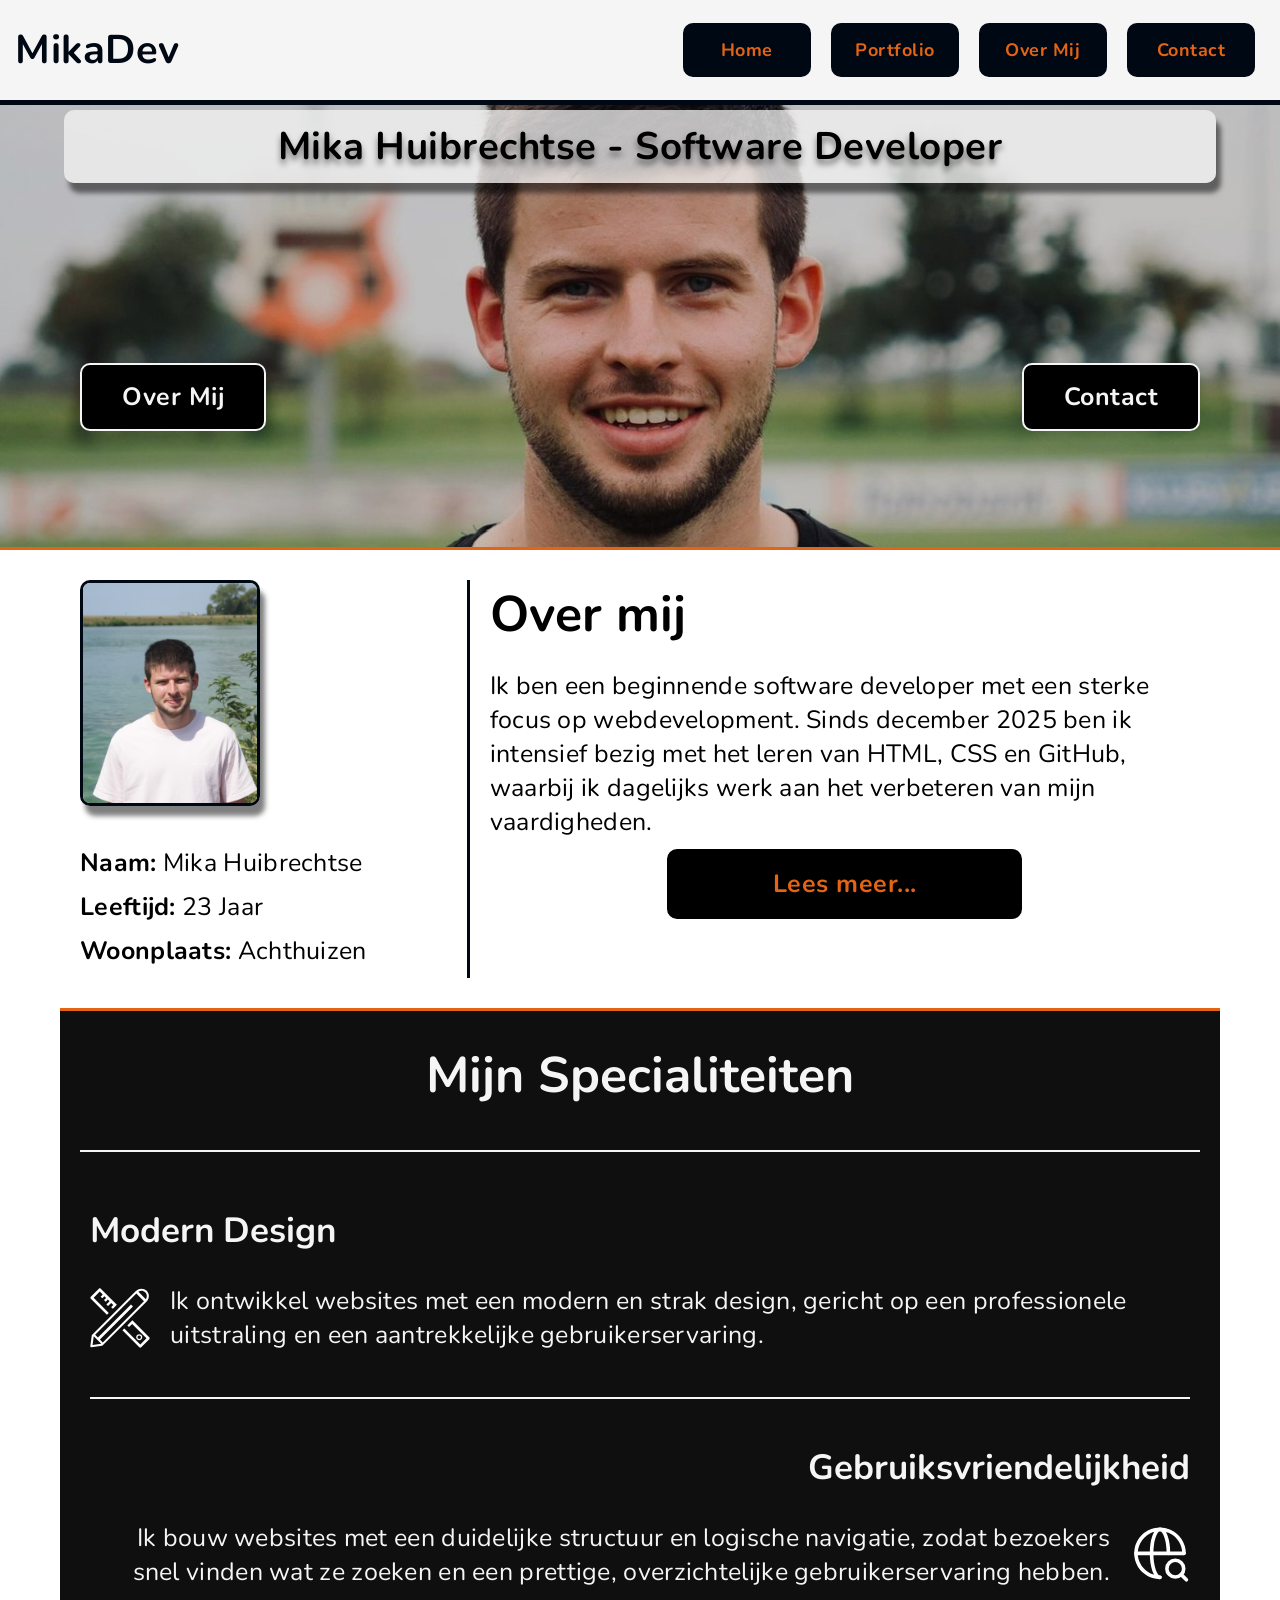
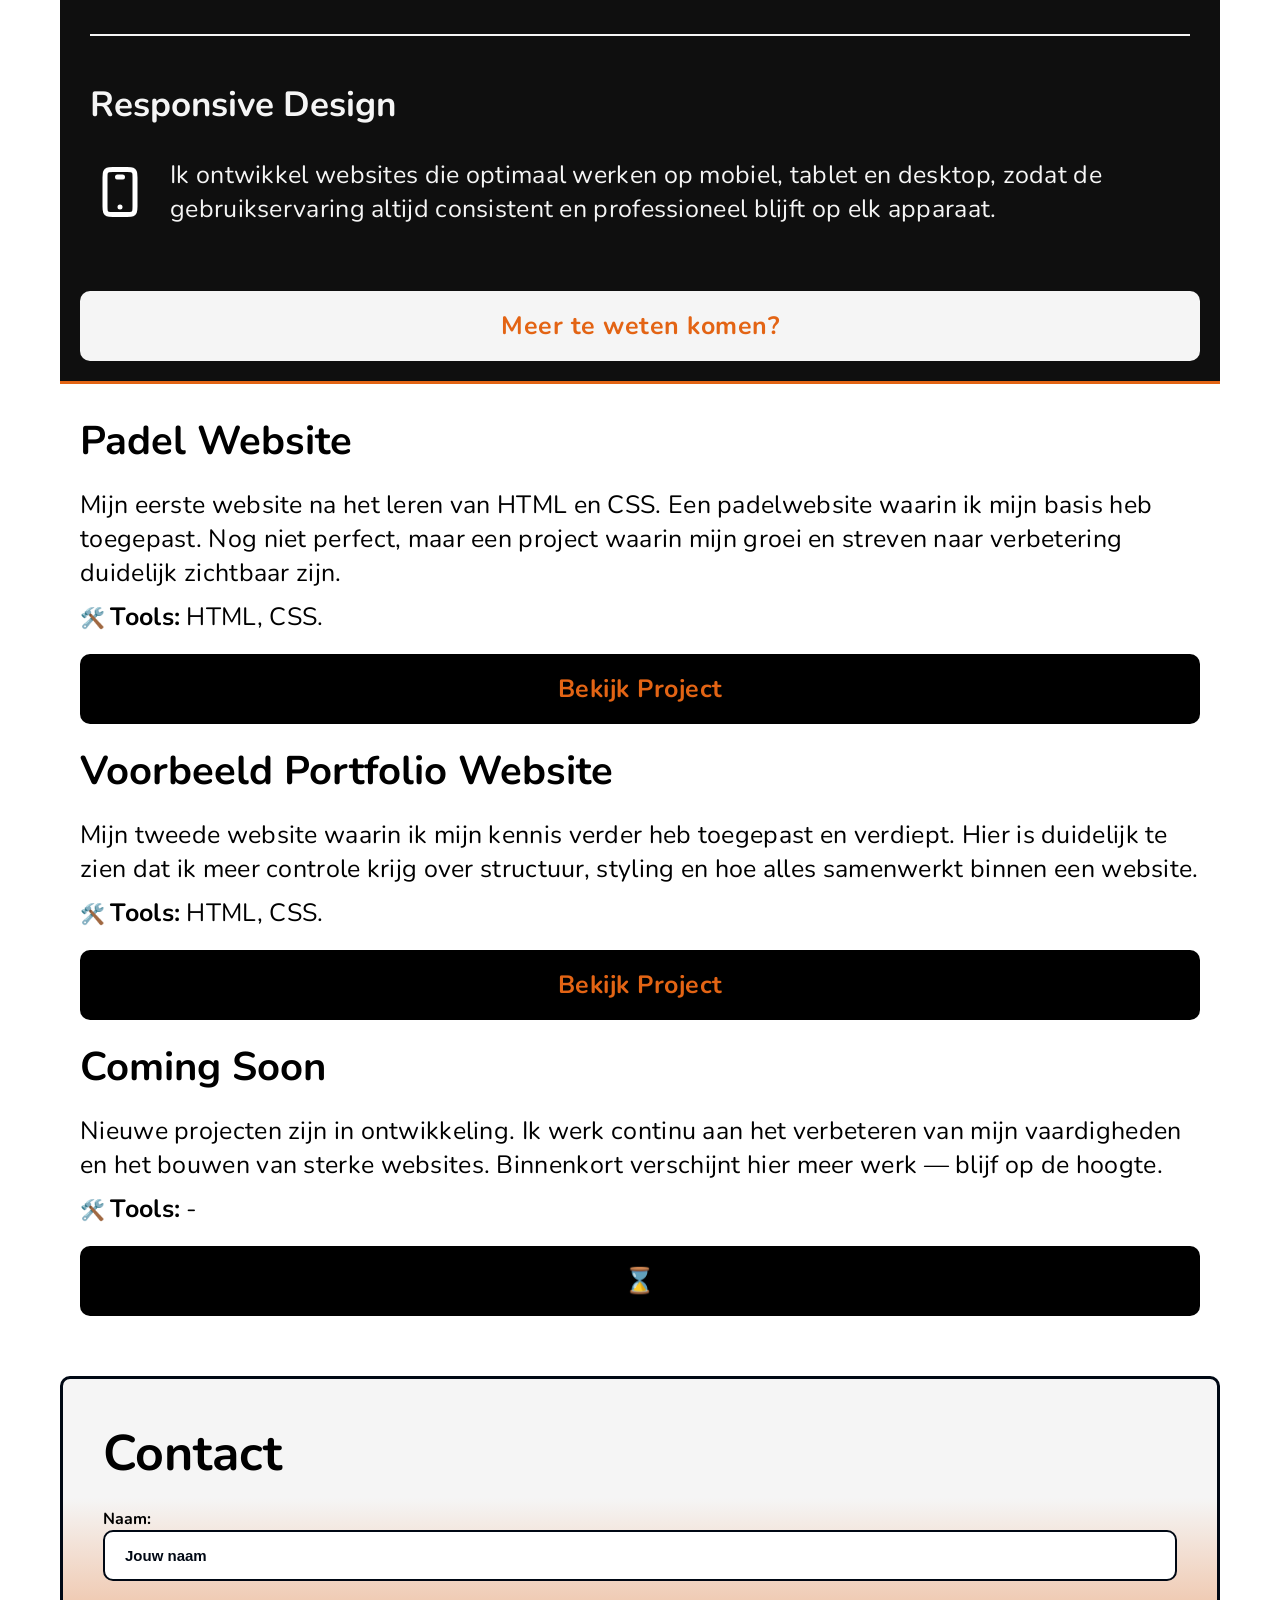
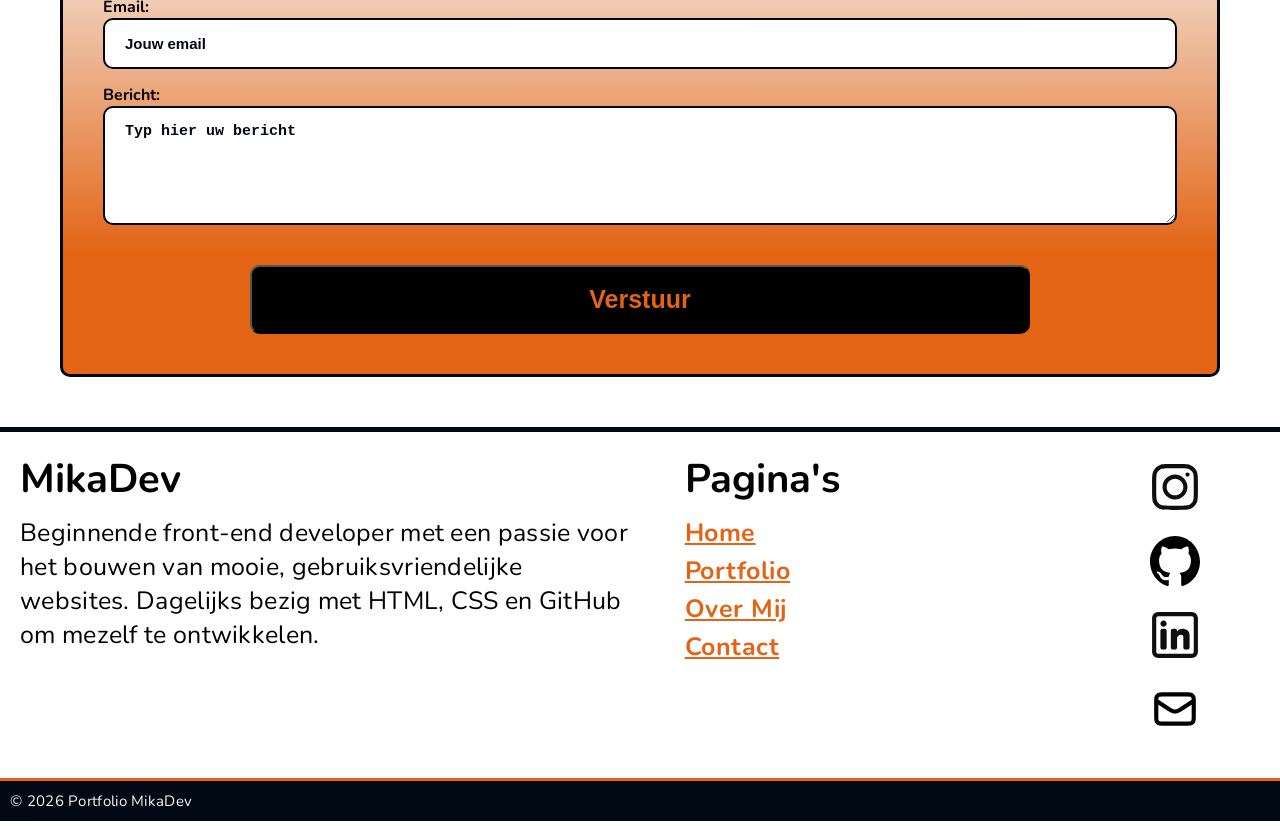
<file: index.html>
<!doctype html>
<html lang="en">
  <head>
    <meta charset="UTF-8" />
    <meta name="viewport" content="width=device-width, initial-scale=1.0" />
    <title>Portfolio MikaDev</title>
    <link rel="stylesheet" href="css/style.css" />
    <link
      href="https://fonts.googleapis.com/css2?family=Nunito:ital,wght@0,200..1000;1,200..1000&display=swap"
      rel="stylesheet"
    />
  </head>
  <body>
    <header>
      <nav class="navbar">
        <a href="index.html" class="nav-logo">MikaDev</a>

        <ul>
          <li><a href="index.html">Home</a></li>
          <li><a href="portfolio.html">Portfolio</a></li>
          <li><a href="over-mij.html">Over Mij</a></li>
          <li><a href="contact.html">Contact</a></li>
        </ul>
      </nav>
    </header>
    <main class="main">
      <section class="hero">
        <div class="hero-content">
          <h1>Mika Huibrechtse - Software Developer</h1>
          <div class="hero-buttons">
            <a href="#over-mij" class="btn left">Over Mij</a>
            <a href="#contact" class="btn right">Contact</a>
          </div>
        </div>
      </section>

      <section class="over-mij over-mij-page" id="over-mij">
        <div class="container">
          <div class="over-mij-grid">
            <div class="over-mij-image">
              <img
                src="img/foto-mika-water.jpeg"
                alt="Een jongeman die bij water staat"
              />
              <div class="over-mij-image-text">
                <p><strong>Naam:</strong> Mika Huibrechtse</p>
                <p><strong>Leeftijd:</strong> 23 Jaar</p>
                <p><strong>Woonplaats:</strong> Achthuizen</p>
              </div>
            </div>
            <div class="over-mij-text">
              <h2>Over mij</h2>
              <p>
                Ik ben een beginnende software developer met een sterke focus op
                webdevelopment. Sinds december 2025 ben ik intensief bezig met
                het leren van HTML, CSS en GitHub, waarbij ik dagelijks werk aan
                het verbeteren van mijn vaardigheden.
              </p>
              <a href="over-mij.html" class="btn">Lees meer...</a>
            </div>
          </div>
        </div>
      </section>

      <section class="specialiteiten">
        <div class="container">
          <div class="specialiteiten-grid">
            <h2>Mijn Specialiteiten</h2>
            <div class="specialiteiten-card">
              <h3>Modern Design</h3>
              <div>
                <img
                  class="icon"
                  src="img/design.svg"
                  alt="logo van een potlood en meetgerij"
                />
                <p>
                  Ik ontwikkel websites met een modern en strak design, gericht
                  op een professionele uitstraling en een aantrekkelijke
                  gebruikerservaring.
                </p>
              </div>
            </div>
            <div class="specialiteiten-card reverse">
              <h3>Gebruiksvriendelijkheid</h3>
              <div>
                <img
                  class="icon"
                  src="img/search icon.svg"
                  alt="zoek icoon met een vergrootglas"
                />
                <p>
                  Ik bouw websites met een duidelijke structuur en logische
                  navigatie, zodat bezoekers snel vinden wat ze zoeken en een
                  prettige, overzichtelijke gebruikerservaring hebben.
                </p>
              </div>
            </div>
            <div class="specialiteiten-card">
              <h3>Responsive Design</h3>
              <div>
                <img
                  class="icon"
                  src="img/mobile icon.svg"
                  alt="mobiel icoon met een smartphone"
                />
                <p>
                  Ik ontwikkel websites die optimaal werken op mobiel, tablet en
                  desktop, zodat de gebruikservaring altijd consistent en
                  professioneel blijft op elk apparaat.
                </p>
              </div>
            </div>
            <a href="over-mij.html" class="btn">Meer te weten komen?</a>
          </div>
        </div>
      </section>

      <section class="projecten">
        <div class="container">
          <div class="projecten-grid">
            <div class="projecten-card">
              <h3>Padel Website</h3>
              <p>
                Mijn eerste website na het leren van HTML en CSS. Een
                padelwebsite waarin ik mijn basis heb toegepast. Nog niet
                perfect, maar een project waarin mijn groei en streven naar
                verbetering duidelijk zichtbaar zijn.
              </p>
              <p class="tools"><strong>Tools:</strong> HTML, CSS.</p>
              <a
                href="https://mikashopifypro.github.io/padel-website/"
                class="btn"
                target="_blank"
                rel="noopener noreferrer"
                >Bekijk Project
              </a>
            </div>
            <div class="projecten-card">
              <h3>Voorbeeld Portfolio Website</h3>
              <p>
                Mijn tweede website waarin ik mijn kennis verder heb toegepast
                en verdiept. Hier is duidelijk te zien dat ik meer controle
                krijg over structuur, styling en hoe alles samenwerkt binnen een
                website.
              </p>
              <p class="tools"><strong>Tools:</strong> HTML, CSS.</p>
              <a
                href="https://mikadevelopnl.github.io/Voorbeeld-Portfolio-Website/"
                class="btn"
                target="_blank"
                rel="noopener noreferrer"
                >Bekijk Project</a
              >
            </div>
            <div class="projecten-card">
              <h3>Coming Soon</h3>
              <p>
                Nieuwe projecten zijn in ontwikkeling. Ik werk continu aan het
                verbeteren van mijn vaardigheden en het bouwen van sterke
                websites. Binnenkort verschijnt hier meer werk — blijf op de
                hoogte.
              </p>
              <p class="tools"><strong>Tools:</strong> -</p>
              <a href="#" class="btn" target="_blank" rel="noopener noreferrer"
                >⌛</a
              >
            </div>
          </div>
        </div>
      </section>

      <section class="contact" id="contact">
        <div class="container">
          <h2>Contact</h2>
          <form action="#" method="post">
            <div class="form-group">
              <label for="name">Naam: </label>
              <input
                type="text"
                id="name"
                name="name"
                required
                placeholder="Jouw naam"
              />
            </div>

            <div class="form-group">
              <label for="email">Email: </label>
              <input
                type="email"
                id="email"
                name="email"
                required
                placeholder="Jouw email"
              />
            </div>

            <div class="form-group">
              <label for="bericht">Bericht: </label>
              <textarea
                name="bericht"
                id="bericht"
                placeholder="Typ hier uw bericht"
                rows="5"
                required
              ></textarea>
            </div>

            <button class="btn" type="submit">Verstuur</button>
          </form>
        </div>
      </section>
    </main>

    <footer class="footer">
      <div class="footer-grid-full">
        <div class="footer-grid">
          <div class="footer-card">
            <h3>MikaDev</h3>
            <p>
              Beginnende front-end developer met een passie voor het bouwen van
              mooie, gebruiksvriendelijke websites. Dagelijks bezig met HTML,
              CSS en GitHub om mezelf te ontwikkelen.
            </p>
          </div>
          <div class="footer-card">
            <h3>Pagina's</h3>
            <ul>
              <li><a href="index.html">Home</a></li>
              <li><a href="portfolio.html">Portfolio</a></li>
              <li><a href="over-mij.html">Over Mij</a></li>
              <li><a href="contact.html">Contact</a></li>
            </ul>
          </div>
        </div>
        <div class="footer-socials">
          <a
            href="https://www.instagram.com/mikafios/"
            target="_blank"
            rel="noopener noreferrer"
            ><img src="img/Instagram logo.svg" alt="logo van instagram"
          /></a>
          <a
            href="https://github.com/MikaDevelopNL/MikaH-Portfolio"
            target="_blank"
            rel="noopener noreferrer"
            ><img src="img/Github logo.svg" alt="logo van github"
          /></a>
          <a
            href="https://www.linkedin.com/in/mika-huibrechtse-4631a63ba/?skipRedirect=true"
            target="_blank"
            rel="noopener noreferrer"
            ><img src="img/Linkedin Logo.svg" alt="logo van linkedin"
          /></a>
          <a
            href="mailto:mikadeveloper@hotmail.com?subject=Contact via portfolio"
            ><img
              src="img/email logo.svg"
              alt="logo van een envelop voor email"
          /></a>
        </div>
      </div>

      <div class="footer-bottom">
        <p class="footer-copyright">&copy; 2026 Portfolio MikaDev</p>
      </div>
    </footer>
  </body>
</html>
</file>
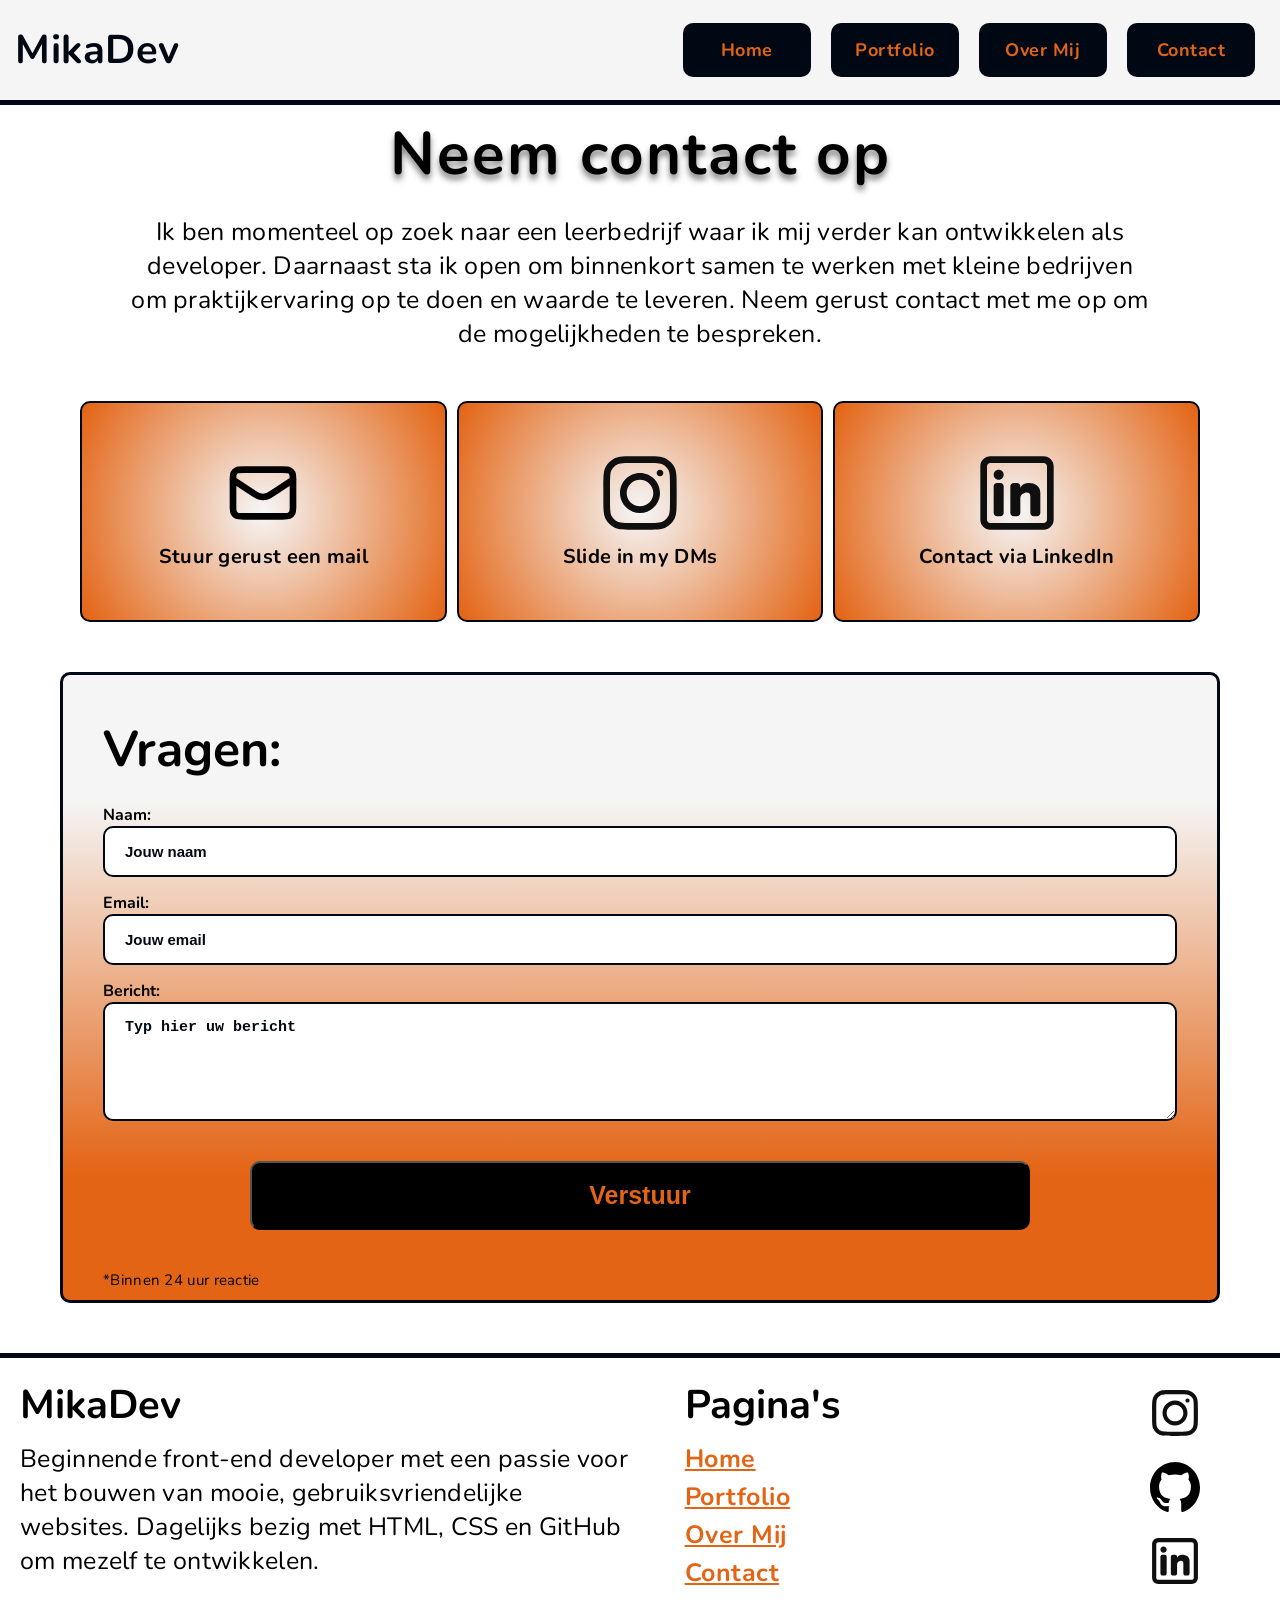
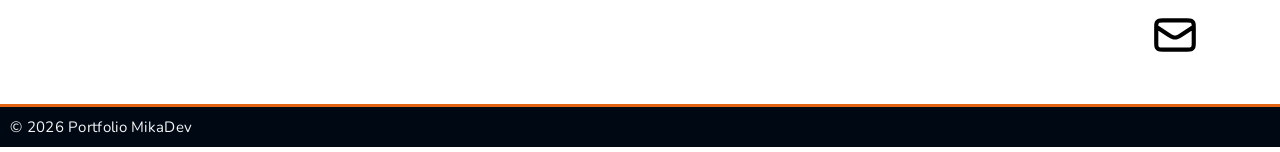
<file: contact.html>
<!doctype html>
<html lang="en">
  <head>
    <meta charset="UTF-8" />
    <meta name="viewport" content="width=device-width, initial-scale=1.0" />
    <title>Contact MikaDev</title>
    <link rel="stylesheet" href="css/style.css" />
    <link
      href="https://fonts.googleapis.com/css2?family=Nunito:ital,wght@0,200..1000;1,200..1000&display=swap"
      rel="stylesheet"
    />
  </head>
  <body>
    <header>
      <nav class="navbar">
        <a href="index.html" class="nav-logo">MikaDev</a>

        <ul>
          <li><a href="index.html">Home</a></li>
          <li><a href="portfolio.html">Portfolio</a></li>
          <li><a href="over-mij.html">Over Mij</a></li>
          <li><a href="contact.html">Contact</a></li>
        </ul>
      </nav>
    </header>

    <main>
      <section class="contact-page-text">
        <div class="container">
          <h1>Neem contact op</h1>
          <p>
            Ik ben momenteel op zoek naar een leerbedrijf waar ik mij verder kan
            ontwikkelen als developer. Daarnaast sta ik open om binnenkort samen
            te werken met kleine bedrijven om praktijkervaring op te doen en
            waarde te leveren. Neem gerust contact met me op om de mogelijkheden
            te bespreken.
          </p>
        </div>
      </section>

      <section class="contact-page-socials">
        <div class="container">
          <div class="contact-socials-grid">
            <div class="contact-socials-card">
              <a
                href="mailto:mikadeveloper@hotmail.com?subject=Contact via portfolio"
                ><img
                  src="img/email logo.svg"
                  alt="logo van een envelop voor email"
              /></a>
              <p>Stuur gerust een mail</p>
            </div>

            <div class="contact-socials-card">
              <a
                href="https://www.instagram.com/mikafios/"
                target="_blank"
                rel="noopener noreferrer"
                ><img src="img/Instagram logo.svg" alt="logo van instagram"
              /></a>
              <p>Slide in my DMs</p>
            </div>

            <div class="contact-socials-card">
              <a
                href="https://www.linkedin.com/in/mika-huibrechtse-4631a63ba/?skipRedirect=true"
                target="_blank"
                rel="noopener noreferrer"
                ><img src="img/Linkedin Logo.svg" alt="logo van linkedin"
              /></a>
              <p>Contact via LinkedIn</p>
            </div>
          </div>
        </div>
      </section>

      <section class="contact" id="contact">
        <div class="container">
          <h2>Vragen:</h2>
          <form action="#" method="post">
            <div class="form-group">
              <label for="name">Naam: </label>
              <input
                type="text"
                id="name"
                name="name"
                required
                placeholder="Jouw naam"
              />
            </div>

            <div class="form-group">
              <label for="email">Email: </label>
              <input
                type="email"
                id="email"
                name="email"
                required
                placeholder="Jouw email"
              />
            </div>

            <div class="form-group">
              <label for="bericht">Bericht: </label>
              <textarea
                name="bericht"
                id="bericht"
                placeholder="Typ hier uw bericht"
                rows="5"
                required
              ></textarea>
            </div>

            <button class="btn" type="submit">Verstuur</button>
            <p>*Binnen 24 uur reactie</p>
          </form>
        </div>
      </section>
    </main>

    <footer class="footer">
      <div class="footer-grid-full">
        <div class="footer-grid">
          <div class="footer-card">
            <h3>MikaDev</h3>
            <p>
              Beginnende front-end developer met een passie voor het bouwen van
              mooie, gebruiksvriendelijke websites. Dagelijks bezig met HTML,
              CSS en GitHub om mezelf te ontwikkelen.
            </p>
          </div>
          <div class="footer-card">
            <h3>Pagina's</h3>
            <ul>
              <li><a href="index.html">Home</a></li>
              <li><a href="portfolio.html">Portfolio</a></li>
              <li><a href="over-mij.html">Over Mij</a></li>
              <li><a href="contact.html">Contact</a></li>
            </ul>
          </div>
        </div>
        <div class="footer-socials">
          <a
            href="https://www.instagram.com/mikafios/"
            target="_blank"
            rel="noopener noreferrer"
            ><img src="img/Instagram logo.svg" alt="logo van instagram"
          /></a>
          <a
            href="https://github.com/MikaDevelopNL/MikaH-Portfolio"
            target="_blank"
            rel="noopener noreferrer"
            ><img src="img/Github logo.svg" alt="logo van github"
          /></a>
          <a
            href="https://www.linkedin.com/in/mika-huibrechtse-4631a63ba/?skipRedirect=true"
            target="_blank"
            rel="noopener noreferrer"
            ><img src="img/Linkedin Logo.svg" alt="logo van linkedin"
          /></a>
          <a
            href="mailto:mikadeveloper@hotmail.com?subject=Contact via portfolio"
            ><img
              src="img/email logo.svg"
              alt="logo van een envelop voor email"
          /></a>
        </div>
      </div>

      <div class="footer-bottom">
        <p class="footer-copyright">&copy; 2026 Portfolio MikaDev</p>
      </div>
    </footer>
  </body>
</html>
</file>
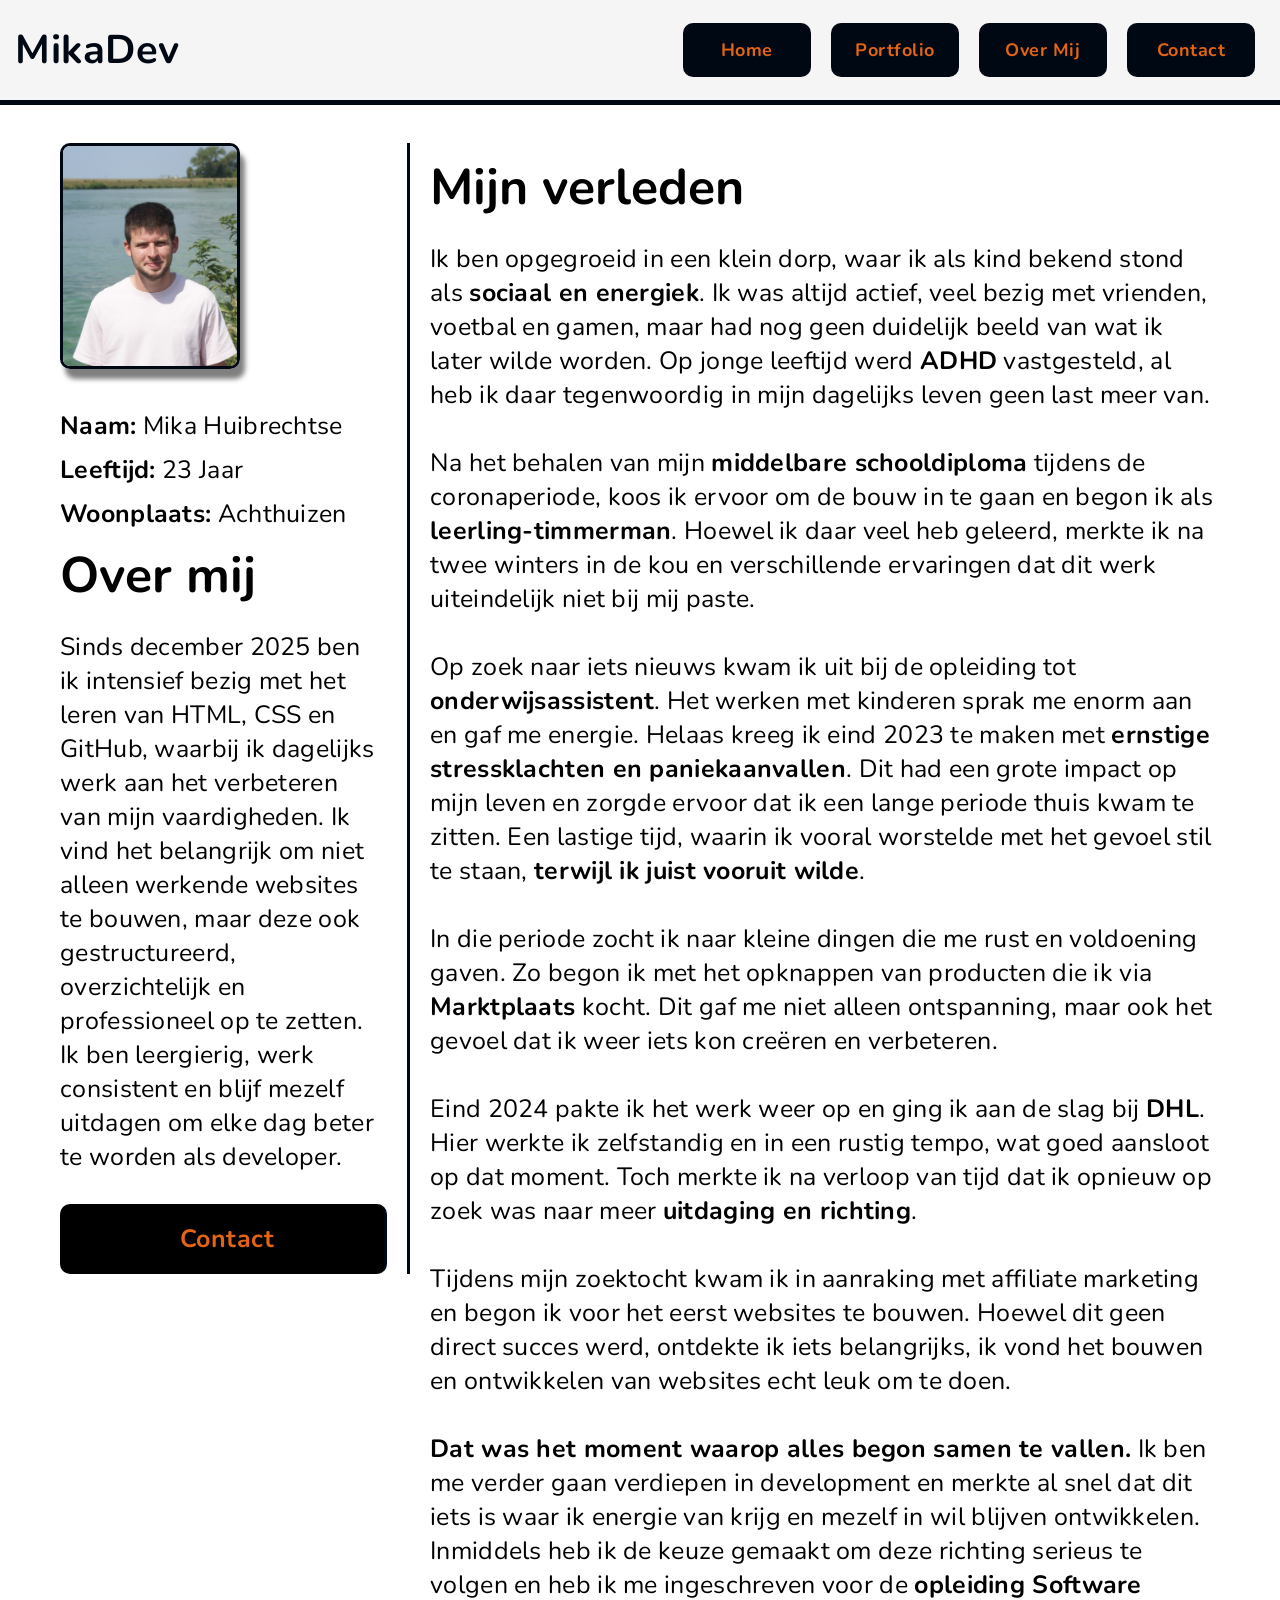
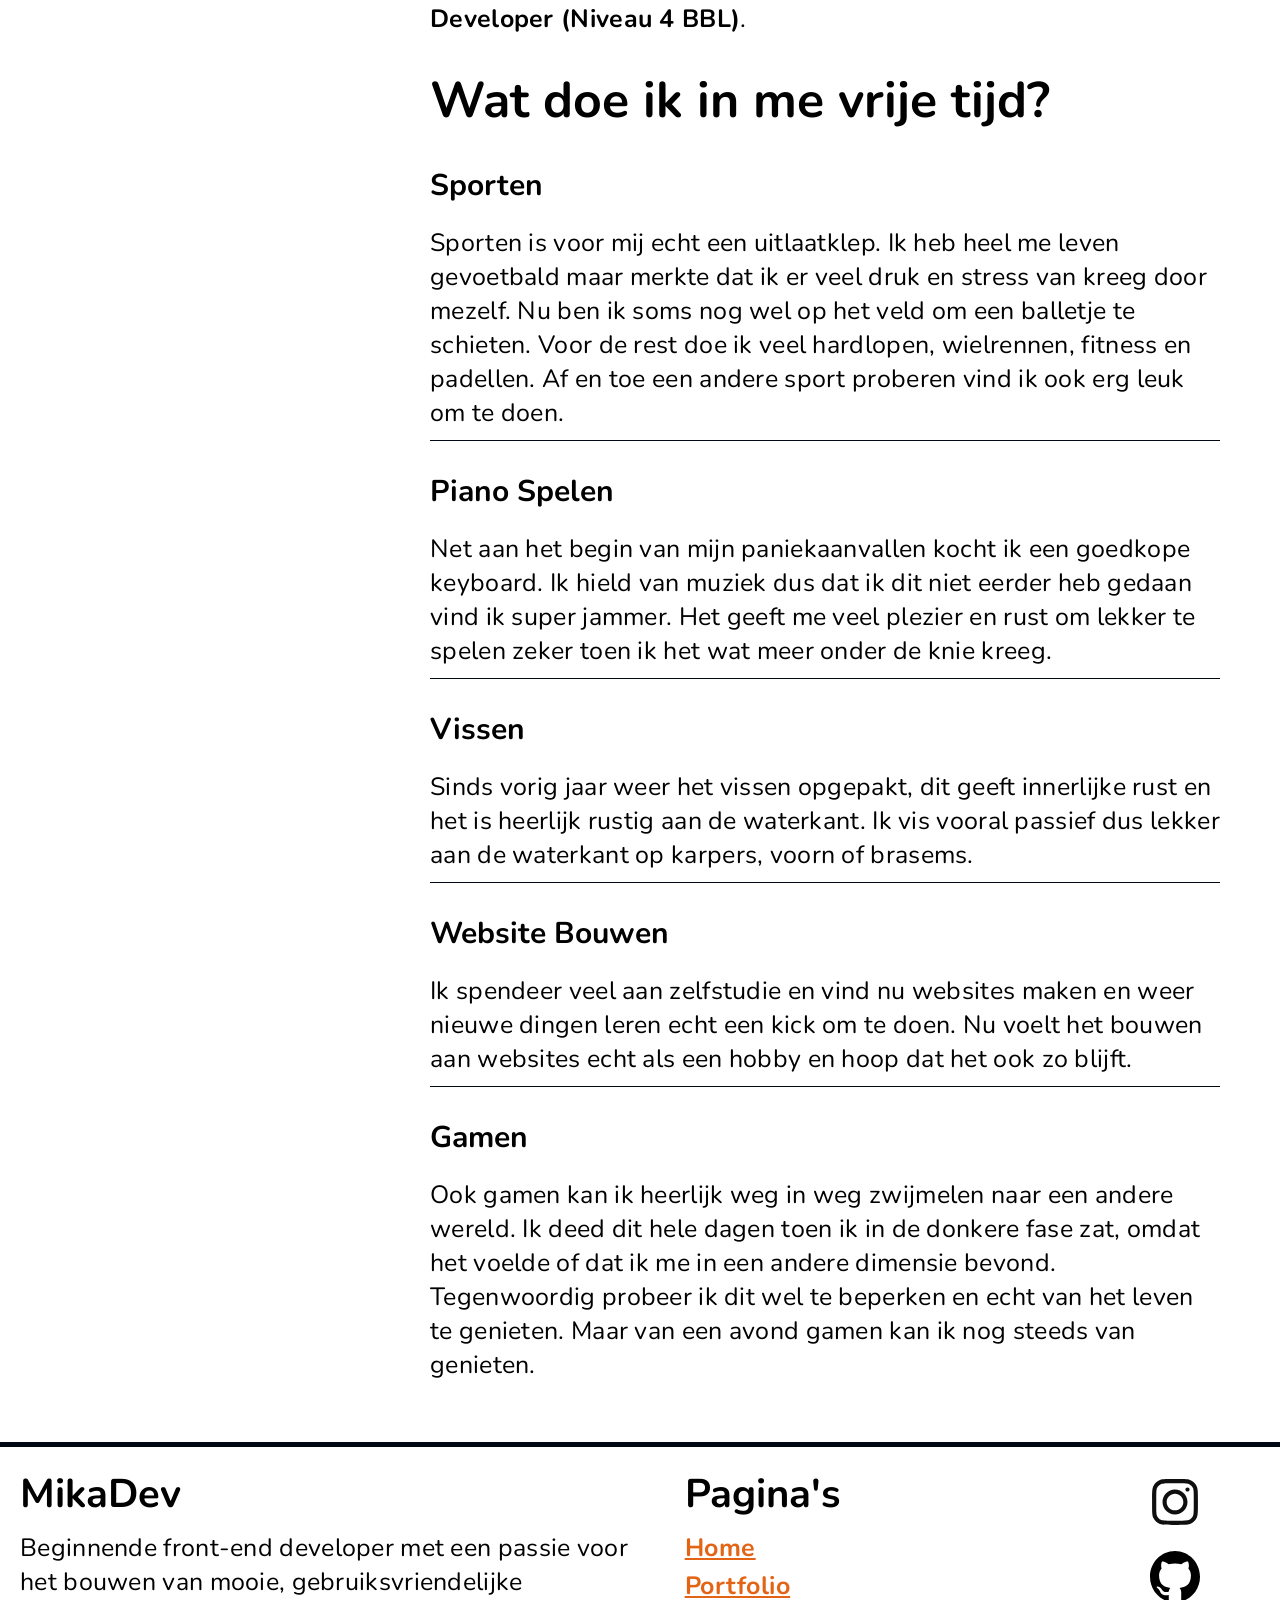
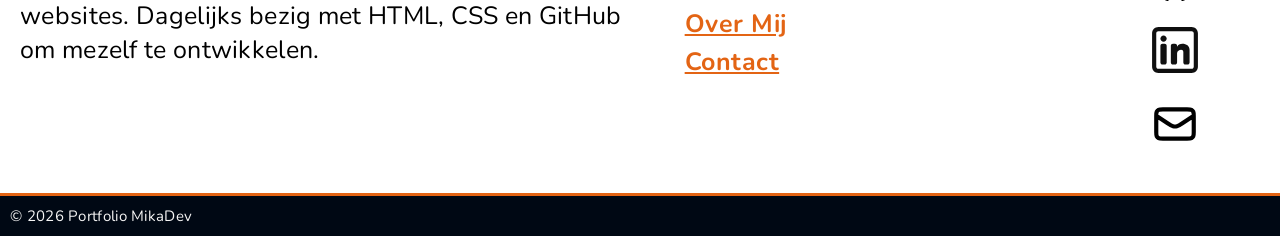
<file: over-mij.html>
<!doctype html>
<html lang="en">
  <head>
    <meta charset="UTF-8" />
    <meta name="viewport" content="width=device-width, initial-scale=1.0" />
    <title>Over MikaDev</title>
    <link rel="stylesheet" href="css/style.css" />
    <link
      href="https://fonts.googleapis.com/css2?family=Nunito:ital,wght@0,200..1000;1,200..1000&display=swap"
      rel="stylesheet"
    />
  </head>
  <body>
    <header>
      <nav class="navbar">
        <a href="index.html" class="nav-logo">MikaDev</a>

        <ul>
          <li><a href="index.html">Home</a></li>
          <li><a href="portfolio.html">Portfolio</a></li>
          <li><a href="over-mij.html">Over Mij</a></li>
          <li><a href="contact.html">Contact</a></li>
        </ul>
      </nav>
    </header>

    <main>
      <section class="over-mij info" id="over-mij">
        <div class="container">
          <div class="over-mij-grid-info">
            <aside class="sidebar">
              <div class="over-mij-image">
                <img
                  src="img/foto-mika-water.jpeg"
                  alt="Een jongeman die bij water staat"
                />
                <div class="over-mij-image-text">
                  <p><strong>Naam:</strong> Mika Huibrechtse</p>
                  <p><strong>Leeftijd:</strong> 23 Jaar</p>
                  <p><strong>Woonplaats:</strong> Achthuizen</p>
                </div>
              </div>
              <div class="over-mij-text info">
                <h2>Over mij</h2>
                <p>
                  Sinds december 2025 ben ik intensief bezig met het leren van
                  HTML, CSS en GitHub, waarbij ik dagelijks werk aan het
                  verbeteren van mijn vaardigheden. Ik vind het belangrijk om
                  niet alleen werkende websites te bouwen, maar deze ook
                  gestructureerd, overzichtelijk en professioneel op te zetten.
                  Ik ben leergierig, werk consistent en blijf mezelf uitdagen om
                  elke dag beter te worden als developer.
                </p>
              </div>
              <a href="contact.html" class="btn sidebar">Contact</a>
            </aside>
            <div class="over-mij-info">
              <h2>Mijn verleden</h2>
              <p>
                Ik ben opgegroeid in een klein dorp, waar ik als kind bekend
                stond als <strong>sociaal en energiek</strong>. Ik was altijd
                actief, veel bezig met vrienden, voetbal en gamen, maar had nog
                geen duidelijk beeld van wat ik later wilde worden. Op jonge
                leeftijd werd <strong>ADHD</strong> vastgesteld, al heb ik daar
                tegenwoordig in mijn dagelijks leven geen last meer van. <br />
                <br />
                Na het behalen van mijn
                <strong>middelbare schooldiploma</strong> tijdens de
                coronaperiode, koos ik ervoor om de bouw in te gaan en begon ik
                als <strong>leerling-timmerman</strong>. Hoewel ik daar veel heb
                geleerd, merkte ik na twee winters in de kou en verschillende
                ervaringen dat dit werk uiteindelijk niet bij mij paste. <br />
                <br />
                Op zoek naar iets nieuws kwam ik uit bij de opleiding tot
                <strong>onderwijsassistent</strong>. Het werken met kinderen
                sprak me enorm aan en gaf me energie. Helaas kreeg ik eind 2023
                te maken met
                <strong>ernstige stressklachten en paniekaanvallen</strong>. Dit
                had een grote impact op mijn leven en zorgde ervoor dat ik een
                lange periode thuis kwam te zitten. Een lastige tijd, waarin ik
                vooral worstelde met het gevoel stil te staan,
                <strong>terwijl ik juist vooruit wilde</strong>. <br />
                <br />
                In die periode zocht ik naar kleine dingen die me rust en
                voldoening gaven. Zo begon ik met het opknappen van producten
                die ik via <strong>Marktplaats</strong> kocht. Dit gaf me niet
                alleen ontspanning, maar ook het gevoel dat ik weer iets kon
                creëren en verbeteren. <br />
                <br />
                Eind 2024 pakte ik het werk weer op en ging ik aan de slag bij
                <strong>DHL</strong>. Hier werkte ik zelfstandig en in een
                rustig tempo, wat goed aansloot op dat moment. Toch merkte ik na
                verloop van tijd dat ik opnieuw op zoek was naar meer
                <strong>uitdaging en richting</strong>. <br />
                <br />
                Tijdens mijn zoektocht kwam ik in aanraking met affiliate
                marketing en begon ik voor het eerst websites te bouwen. Hoewel
                dit geen direct succes werd, ontdekte ik iets belangrijks, ik
                vond het bouwen en ontwikkelen van websites echt leuk om te
                doen. <br />
                <br />
                <strong
                  >Dat was het moment waarop alles begon samen te
                  vallen.</strong
                >
                Ik ben me verder gaan verdiepen in development en merkte al snel
                dat dit iets is waar ik energie van krijg en mezelf in wil
                blijven ontwikkelen. Inmiddels heb ik de keuze gemaakt om deze
                richting serieus te volgen en heb ik me ingeschreven voor de
                <strong>opleiding Software Developer (Niveau 4 BBL)</strong>.
              </p>
              <h2>Wat doe ik in me vrije tijd?</h2>
              <ul>
                <li>
                  <h4>Sporten</h4>
                  <p>
                    Sporten is voor mij echt een uitlaatklep. Ik heb heel me
                    leven gevoetbald maar merkte dat ik er veel druk en stress
                    van kreeg door mezelf. Nu ben ik soms nog wel op het veld om
                    een balletje te schieten. Voor de rest doe ik veel
                    hardlopen, wielrennen, fitness en padellen. Af en toe een
                    andere sport proberen vind ik ook erg leuk om te doen.
                  </p>
                </li>

                <li>
                  <h4>Piano Spelen</h4>
                  <p>
                    Net aan het begin van mijn paniekaanvallen kocht ik een
                    goedkope keyboard. Ik hield van muziek dus dat ik dit niet
                    eerder heb gedaan vind ik super jammer. Het geeft me veel
                    plezier en rust om lekker te spelen zeker toen ik het wat
                    meer onder de knie kreeg.
                  </p>
                </li>

                <li>
                  <h4>Vissen</h4>
                  <p>
                    Sinds vorig jaar weer het vissen opgepakt, dit geeft
                    innerlijke rust en het is heerlijk rustig aan de waterkant.
                    Ik vis vooral passief dus lekker aan de waterkant op
                    karpers, voorn of brasems.
                  </p>
                </li>

                <li>
                  <h4>Website Bouwen</h4>
                  <p>
                    Ik spendeer veel aan zelfstudie en vind nu websites maken en
                    weer nieuwe dingen leren echt een kick om te doen. Nu voelt
                    het bouwen aan websites echt als een hobby en hoop dat het
                    ook zo blijft.
                  </p>
                </li>

                <li>
                  <h4>Gamen</h4>
                  <p>
                    Ook gamen kan ik heerlijk weg in weg zwijmelen naar een
                    andere wereld. Ik deed dit hele dagen toen ik in de donkere
                    fase zat, omdat het voelde of dat ik me in een andere
                    dimensie bevond. Tegenwoordig probeer ik dit wel te beperken
                    en echt van het leven te genieten. Maar van een avond gamen
                    kan ik nog steeds van genieten.
                  </p>
                </li>
              </ul>
            </div>
          </div>
        </div>
      </section>
    </main>

    <footer class="footer">
      <div class="footer-grid-full">
        <div class="footer-grid">
          <div class="footer-card">
            <h3>MikaDev</h3>
            <p>
              Beginnende front-end developer met een passie voor het bouwen van
              mooie, gebruiksvriendelijke websites. Dagelijks bezig met HTML,
              CSS en GitHub om mezelf te ontwikkelen.
            </p>
          </div>
          <div class="footer-card">
            <h3>Pagina's</h3>
            <ul>
              <li><a href="index.html">Home</a></li>
              <li><a href="portfolio.html">Portfolio</a></li>
              <li><a href="over-mij.html">Over Mij</a></li>
              <li><a href="contact.html">Contact</a></li>
            </ul>
          </div>
        </div>
        <div class="footer-socials">
          <a
            href="https://www.instagram.com/mikafios/"
            target="_blank"
            rel="noopener noreferrer"
            ><img src="img/Instagram logo.svg" alt="logo van instagram"
          /></a>
          <a
            href="https://github.com/MikaDevelopNL/MikaH-Portfolio"
            target="_blank"
            rel="noopener noreferrer"
            ><img src="img/Github logo.svg" alt="logo van github"
          /></a>
          <a
            href="https://www.linkedin.com/in/mika-huibrechtse-4631a63ba/?skipRedirect=true"
            target="_blank"
            rel="noopener noreferrer"
            ><img src="img/Linkedin Logo.svg" alt="logo van linkedin"
          /></a>
          <a
            href="mailto:mikadeveloper@hotmail.com?subject=Contact via portfolio"
            ><img
              src="img/email logo.svg"
              alt="logo van een envelop voor email"
          /></a>
        </div>
      </div>

      <div class="footer-bottom">
        <p class="footer-copyright">&copy; 2026 Portfolio MikaDev</p>
      </div>
    </footer>
  </body>
</html>
</file>
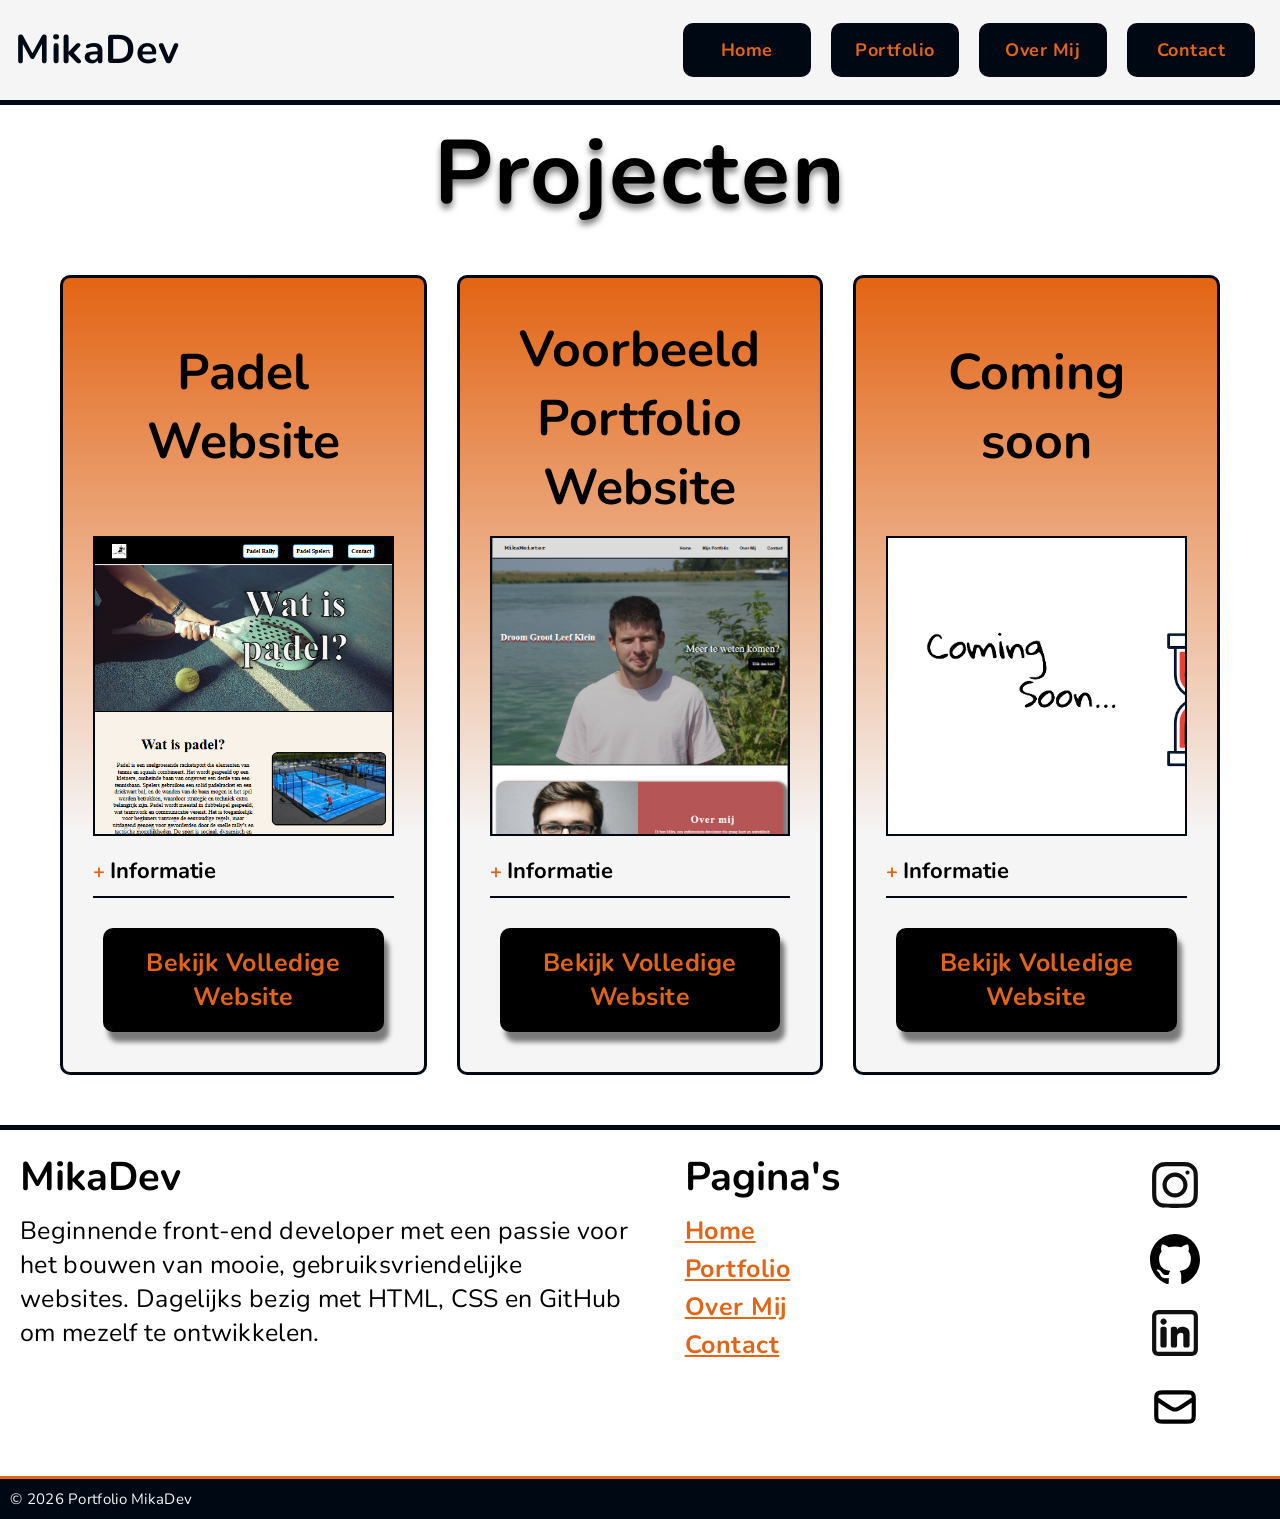
<file: portfolio.html>
<!doctype html>
<html lang="en">
  <head>
    <meta charset="UTF-8" />
    <meta name="viewport" content="width=device-width, initial-scale=1.0" />
    <title>Portfolio Page MikaDev</title>
    <link rel="stylesheet" href="css/style.css" />
    <link
      href="https://fonts.googleapis.com/css2?family=Nunito:ital,wght@0,200..1000;1,200..1000&display=swap"
      rel="stylesheet"
    />
  </head>
  <body>
    <header>
      <nav class="navbar">
        <a href="index.html" class="nav-logo">MikaDev</a>

        <ul>
          <li><a href="index.html">Home</a></li>
          <li><a href="portfolio.html">Portfolio</a></li>
          <li><a href="over-mij.html">Over Mij</a></li>
          <li><a href="contact.html">Contact</a></li>
        </ul>
      </nav>
    </header>

    <main>
      <section class="portfolio-projects">
        <div class="container">
          <h1>Projecten</h1>
          <div class="portfolio-projects-grid">
            <div class="portfolio-projects-card">
              <h2>Padel Website</h2>
              <img
                src="img/screenshot padel website.png"
                alt="een schermafbeelding van de homepage padel website"
              />
              <details class="info-item-grid" name="info-grid">
                <summary class="info-text">Informatie</summary>
                <details class="info-item-inside" name="info">
                  <summary class="info-question">Wat voor project?</summary>
                  <div class="info-answer">
                    <p>
                      Dit is mijn allereerste project nadat ik veel geleerd had
                      en tutorials had gekeken. Ik vond het nog erg lastig om
                      alles toe te passen en semantisch juist te denken. Ik heb
                      zoveel mogelijk geprobeerd alles zelf te doen maar wel met
                      behulp van AI en youtube filmpjes.
                    </p>
                  </div>
                </details>

                <details class="info-item-inside" name="info">
                  <summary class="info-question">Webtalen</summary>
                  <div class="info-answer">
                    <ul>
                      <li>HTML</li>
                      <li>CSS</li>
                    </ul>
                  </div>
                </details>

                <details class="info-item-inside" name="info">
                  <summary class="info-question">Vooruitgang</summary>
                  <div class="info-answer">
                    <p>
                      Ik heb vooral geleerd dat dit niet over zijn leien dakje
                      gaat. Gelukkig staat er nu genoeg op internet dat je kan
                      vragen als je er niet uitkomt en dat heb ik vaak genoeg
                      gedaan, maar ik heb er ook zoveel uit geleerd ook omdat ik
                      veel fouten maakte.
                    </p>
                  </div>
                </details>
              </details>
              <a
                class="btn"
                href="https://mikadevelopnl.github.io/padel-website/"
                target="_blank"
                rel="noopener noreferrer"
                >Bekijk Volledige Website</a
              >
            </div>

            <div class="portfolio-projects-card">
              <h2>Voorbeeld Portfolio Website</h2>
              <img
                src="img/screenshot voorbeeld portfolio.png"
                alt="een schermafbeelding van de homepage voorbeeld portfolio website"
              />
              <details class="info-item-grid" name="info-grid">
                <summary class="info-text">Informatie</summary>
                <details class="info-item-inside" name="info">
                  <summary class="info-question">Wat voor project?</summary>
                  <div class="info-answer">
                    <p>
                      Dit project heb ik volledig gemaakt van opdrachten die
                      chatgpt mij gaf. Ik had per sectie een opdracht en daaruit
                      stuurde ik me code naar chatgpt die er vervolgens feedback
                      en feedforward op gaf.
                    </p>
                  </div>
                </details>

                <details class="info-item-inside" name="info">
                  <summary class="info-question">Webtalen</summary>
                  <div class="info-answer">
                    <ul>
                      <li>HTML</li>
                      <li>CSS</li>
                    </ul>
                  </div>
                </details>

                <details class="info-item-inside" name="info">
                  <summary class="info-question">Vooruitgang</summary>
                  <div class="info-answer">
                    <p>
                      Steeds meer had ik door hoe ik iets werkende kreeg en hoe
                      het in elkaar zat. Perfect was het zeker niet maar dit was
                      een begin waar ik mooi op voort kan bouwen.
                    </p>
                  </div>
                </details>
              </details>
              <a
                class="btn"
                href="https://mikadevelopnl.github.io/Voorbeeld-Portfolio-Website/"
                target="_blank"
                rel="noopener noreferrer"
                >Bekijk Volledige Website</a
              >
            </div>

            <div class="portfolio-projects-card" name="info-grid">
              <h2>Coming soon</h2>
              <img
                src="img/comming soon.webp"
                alt="tekst comming soon met zandloper"
              />
              <details class="info-item-grid" name="info-grid">
                <summary class="info-text">Informatie</summary>
                <details class="info-item-inside" name="info">
                  <summary class="info-question">Wat voor project?</summary>
                  <div class="info-answer">
                    <p></p>
                  </div>
                </details>

                <details class="info-item-inside" name="info">
                  <summary class="info-question">Webtalen</summary>
                  <div class="info-answer">
                    <ul>
                      <li></li>
                      <li></li>
                    </ul>
                  </div>
                </details>

                <details class="info-item-inside" name="info">
                  <summary class="info-question">Vooruitgang</summary>
                  <div class="info-answer">
                    <p></p>
                  </div>
                </details>
              </details>
              <a class="btn" href="" target="_blank" rel="noopener noreferrer"
                >Bekijk Volledige Website</a
              >
            </div>
          </div>
        </div>
      </section>
    </main>

    <footer class="footer">
      <div class="footer-grid-full">
        <div class="footer-grid">
          <div class="footer-card">
            <h3>MikaDev</h3>
            <p>
              Beginnende front-end developer met een passie voor het bouwen van
              mooie, gebruiksvriendelijke websites. Dagelijks bezig met HTML,
              CSS en GitHub om mezelf te ontwikkelen.
            </p>
          </div>
          <div class="footer-card">
            <h3>Pagina's</h3>
            <ul>
              <li><a href="index.html">Home</a></li>
              <li><a href="portfolio.html">Portfolio</a></li>
              <li><a href="over-mij.html">Over Mij</a></li>
              <li><a href="contact.html">Contact</a></li>
            </ul>
          </div>
        </div>
        <div class="footer-socials">
          <a
            href="https://www.instagram.com/mikafios/"
            target="_blank"
            rel="noopener noreferrer"
            ><img src="img/Instagram logo.svg" alt="logo van instagram"
          /></a>
          <a
            href="https://github.com/MikaDevelopNL/MikaH-Portfolio"
            target="_blank"
            rel="noopener noreferrer"
            ><img src="img/Github logo.svg" alt="logo van github"
          /></a>
          <a
            href="https://www.linkedin.com/in/mika-huibrechtse-4631a63ba/?skipRedirect=true"
            target="_blank"
            rel="noopener noreferrer"
            ><img src="img/Linkedin Logo.svg" alt="logo van linkedin"
          /></a>
          <a
            href="mailto:mikadeveloper@hotmail.com?subject=Contact via portfolio"
            ><img
              src="img/email logo.svg"
              alt="logo van een envelop voor email"
          /></a>
        </div>
      </div>

      <div class="footer-bottom">
        <p class="footer-copyright">&copy; 2026 Portfolio MikaDev</p>
      </div>
    </footer>
  </body>
</html>
</file>
<file: css/style.css>
/* ---------------
    CSS BASIS
 -----------------*/
/* Hier gaan alleen de resets in */
* {
  margin: 0;
  padding: 0;
  box-sizing: border-box;
  overflow-wrap: break-word;
}

.container {
  max-width: 1200px;
  margin: 0 auto;
  padding: 0 20px;
}

html {
  font-size: 62.5%;
}
/* ---------------
    ALGEMEEN
 -----------------*/
/* Hier komen alle semantische elementen */
:root {
  /* kleuren */
  --primary-color: #e36414;
  --secundairy-color: #000814;
  --background-color: #0f0f0f;
  --text-color: #fff;
  --border-color: #e36414;
  --background-button: black;
  /* Spacing */
  --letter-spacing: 0.03rem;
  /* Border Radius */
  --border-radius: 10px;
  /* Schaduwen */
  --text-shadow: 0 5px 6px rgba(0, 0, 0, 0.5);
  --box-shadow: 5px 10px 5px rgba(0, 0, 0, 0.5);
}

body {
  font-family: Nunito, sans-serif;
  overflow-x: hidden;
}

main section {
  margin: 3rem 0;
}

h1,
h2,
h3,
h4 {
  margin-bottom: 1.5rem;
}

h1 {
  text-align: center;
  font-size: 5rem;
  text-shadow: var(--text-shadow);
  letter-spacing: 0.2rem;
}

h2 {
  font-size: 3rem;
}

h3 {
  font-size: 2.5rem;
}

h4 {
  font-size: 2.2rem;
}

p {
  font-size: 2rem;
  letter-spacing: var(--letter-spacing);
  margin-bottom: 1rem;
}

li {
  font-size: 2rem;
}

a {
  color: var(--primary-color);
  font-weight: bold;
  letter-spacing: 0.05rem;
}

a:hover,
a:focus {
  color: whitesmoke;
  text-decoration: underline;
}

a:active {
  color: whitesmoke;
  transform: translateY(2px);
}
/* ---------------
    NAVBAR
 -----------------*/
/* Hier komt alles van de navigatie in van de website */
.navbar {
  display: grid;
  align-items: center;
  max-width: 100%;
  position: static;
  padding: 2rem 1.5rem 0 1.5rem;
  background-color: whitesmoke;
}

.navbar .nav-logo {
  font-size: 3rem;
  font-weight: bold;
  color: var(--secundairy-color);
  text-decoration: none;
  margin-bottom: 2rem;
  border-bottom: 5px solid var(--secundairy-color);
  padding-bottom: 0.5rem;
  width: 100%;
}

.navbar ul {
  list-style: none;
  display: grid;
  grid-template-columns: repeat(2, 1fr);
  gap: 10px;
  margin: 0 auto;
  width: 90%;
  padding-bottom: 1rem;
}

.navbar li {
  border: 3px solid var(--border-color);
  padding: 0.8rem;
  width: 90%;
  height: 100%;
  text-align: center;
  display: inline-block;
  margin: 0 auto;
}

.navbar li a {
  display: block;
  width: 100%;
  height: 100%;
  text-decoration: none;
  margin-bottom: 0;
}

/* ---------------
    HERO
 -----------------*/
/* Hier komt de hero te staan */
.hero {
  margin: 0 0 1rem;
  position: relative;
}

.hero-content {
  background-image:
    linear-gradient(rgba(0, 0, 0, 0.2), rgba(0, 0, 0, 0.2)),
    url("../img/foto-mika-veld.jpeg");
  background-size: cover;
  background-position: center;
  background-repeat: no-repeat;
  min-height: 30rem;
  width: 100%;
  display: flex;
  flex-direction: column;
  text-align: center;
  border-top: 3px solid var(--secundairy-color);
  border-bottom: 3px solid var(--secundairy-color);
}

.hero-content h1 {
  margin: 0.5rem auto 6rem;
  padding: 1rem 0;
  font-size: clamp(3rem, 3vw, 4rem);
  text-shadow: var(--text-shadow);
  letter-spacing: 0.05rem;
  background-color: rgba(245, 245, 245, 0.752);
  border-radius: var(--border-radius);
  box-shadow: var(--box-shadow);
  width: 90%;
}

.hero-buttons {
  display: flex;
  margin-top: 4rem;
}

.hero-content a {
  margin: 8rem auto 1rem;
  text-align: center;
  background-color: var(--background-button);
  padding: 0.75rem 4rem;
  border: 2px solid whitesmoke;
  font-size: 2rem;
  font-weight: bold;
  border-radius: var(--border-radius);
  color: whitesmoke;
  text-decoration: none;
}

/* ---------------
    SECTIES
 -----------------*/
/* Hier komen alle secties in om te stylen */

/* ---------------
    HOME PAGE 
 -----------------*/

.over-mij-grid {
  display: grid;
  grid-template-columns: 1fr;
}

.over-mij-image {
  display: flex;
  gap: 10px;
  padding-left: 2rem;
  margin: 0 0 2rem;
}

.over-mij-image img {
  display: block;
  object-fit: cover;
  width: 150px;
  height: auto;
  border: 3px solid var(--secundairy-color);
  border-radius: var(--border-radius);
  box-shadow: var(--box-shadow);
}

.over-mij-image-text {
  display: flex;
  flex-direction: column;
  margin: auto 0;
  letter-spacing: var(--letter-spacing);
}

.over-mij-text p {
  letter-spacing: var(--letter-spacing);
}

.over-mij-text a {
  margin: 3rem 1rem 1rem auto;
  display: block;
  width: fit-content;
}

.specialiteiten {
  background-color: var(--background-color);
  border-bottom: 3px solid var(--border-color);
  border-top: 3px solid var(--border-color);
  color: whitesmoke;
  padding: 2rem 0;
  max-width: 100%;
  overflow: hidden;
}

.specialiteiten h2 {
  text-align: center;
  padding-bottom: 4rem;
  padding-top: 1rem;
  border-bottom: 2px solid whitesmoke;
}

.specialiteiten-grid {
  display: flex;
  flex-direction: column;
  gap: 10px;
}

.specialiteiten-card {
  display: flex;
  flex-direction: column;
  margin: 1rem 1rem;
  gap: 10px;
  padding-bottom: 2rem;
}

.specialiteiten-card.reverse div {
  flex-direction: row-reverse;
}

.specialiteiten-card div {
  display: flex;
  gap: 10px;
  margin-bottom: 2.5rem;
}

.specialiteiten-card .icon {
  margin: auto 0;
  width: 60px;
  height: 60px;
  object-fit: cover;
  filter: brightness(0) invert(1);
}

.specialiteiten-card p {
  margin: auto 1rem;
}

.specialiteiten-card h3 {
  overflow-wrap: break-word;
  margin-top: 1.5rem;
}

.specialiteiten-card.reverse h3 {
  margin-left: auto;
}

.specialiteiten-card.reverse p {
  flex-direction: row-reverse;
  text-align: right;
}

.specialiteiten-card:not(:last-of-type) {
  border-bottom: 2px solid whitesmoke;
}

.specialiteiten a {
  background-color: whitesmoke;
  text-align: center;
  font-size: 1.8rem;
}

.specialiteiten a:hover {
  color: black;
}

.projecten-grid {
  display: grid;
  grid-template-columns: 1fr;
  gap: 10px;
}

.projecten-card {
  display: flex;
  flex-direction: column;
}

.projecten-card .tools::before {
  content: "🛠️";
  font-size: 2rem;
  margin-right: 0.5rem;
}

.projecten-card a {
  display: block;
  text-align: center;
  margin: 1rem 0;
}

.contact {
  border: 3px solid var(--secundairy-color);
  border-radius: var(--border-radius);
  margin: 1rem 2rem;
  background: linear-gradient(
    to bottom,
    whitesmoke 20%,
    var(--primary-color) 80%
  );
}

.contact h2 {
  margin-top: 4rem;
}

.form-group {
  display: flex;
  flex-direction: column;
  margin: 1.5rem 2rem;
}

.form-group label {
  font-size: 1.6rem;
  font-weight: bold;
  margin-right: 0.5rem;
}

.form-group input,
.form-group textarea {
  width: 100%;
  border: 2px solid var(--secundairy-color);
  border-radius: var(--border-radius);
  padding: 1rem 1.5rem;
  font-weight: bolder;
  outline: none;
  color: var(--secundairy-color);
}

.form-group input:focus,
.form-group textarea:focus {
  border: 3px solid var(--border-color);
  font-size: 1.8rem;
}

.form-group input::placeholder,
.form-group textarea::placeholder {
  color: var(--secundairy-color);
}

.contact .btn {
  display: block;
  margin: 2rem auto 4rem;
  text-align: center;
  width: 70%;
}
/* ---------------
    PORTFOLIO PAGE
 -----------------*/

.portfolio-projects {
  margin: 0 1rem 2rem;
  max-width: 100%;
  border-top: 2px solid var(--secundairy-color);
  padding-top: 2rem;
}

.portfolio-projects h1 {
  font-size: 5rem;
}

.portfolio-projects-grid {
  display: grid;
  grid-template-columns: 1fr;
  gap: 20px;
  align-items: start;
}

.portfolio-projects-card {
  background: linear-gradient(to top, whitesmoke 30%, var(--primary-color));
  border-radius: var(--border-radius);
  border: 3px solid var(--secundairy-color);
  padding: 3rem;
  display: flex;
  flex-direction: column;
}

.portfolio-projects-card:last-child {
  display: none;
}

.portfolio-projects-card h2 {
  text-align: center;
}

.portfolio-projects-card img {
  width: 100%;
  height: 250px;
  object-fit: cover;
  object-position: top;
  border: 2px solid var(--secundairy-color);
  margin-bottom: 1rem;
}

.portfolio-projects-card:last-child img {
  object-position: 15% center;
}

.info-item-grid {
  border-bottom: 2px solid var(--secundairy-color);
  padding: 1rem 0;
  margin-bottom: 2rem;
}

.info-text {
  font-size: 1.8rem;
  font-weight: bold;
  cursor: pointer;
  list-style: none;
}

.info-text::before {
  content: "+";
  font-size: 2rem;
  color: var(--primary-color);
  margin-right: 0.5rem;
}

.info-item-grid[open] .info-text::before {
  content: "-";
  font-size: 2rem;
  color: var(--primary-color);
  margin-right: 0.5rem;
}

.info-item-inside {
  padding: 1rem 0;
}

.info-item-inside ul,
.info-item-inside p {
  list-style: none;
  padding: 1rem 0.5rem;
}

.info-item-inside li,
.info-item-inside p {
  font-size: 1.5rem;
  letter-spacing: var(--letter-spacing);
}

.info-item-inside:not(:last-child) {
  border-bottom: 1px solid var(--secundairy-color);
}

.info-question {
  font-size: 1.5rem;
  cursor: pointer;
}

.portfolio-projects-card .btn {
  margin: 1rem;
  text-align: center;
  box-shadow: var(--box-shadow);
}
/* ---------------
    OVER MIJ PAGE
 -----------------*/

.over-mij-grid-info {
  display: grid;
  grid-template-columns: 1fr;
  gap: 20px;
  border-top: 3px solid var(--secundairy-color);
  padding-top: 3rem;
  align-items: start;
}

.btn.sidebar {
  margin: 2rem auto 0;
  width: 100%;
  text-align: center;
}

.over-mij-grid-info ul {
  list-style: none;
}

.over-mij-grid-info li h4 {
  font-weight: bold;
}

.over-mij-grid-info li:not(:last-child) {
  margin: 3rem auto;
  border-bottom: 1px solid var(--secundairy-color);
}

.over-mij-info h2 {
  margin-top: 3rem;
}

/* ---------------
    CONTACT PAGE
 -----------------*/

.contact-page-text h1 {
  font-size: 4rem;
  border-top: 3px solid var(--secundairy-color);
  padding-top: 2rem;
}

.contact-page-text p {
  text-align: center;
  margin: 0 5rem;
}

.contact-socials-grid {
  display: grid;
  grid-template-columns: repeat(3, 1fr);
  gap: 10px;
  align-items: stretch;
  margin-top: 3rem;
}

.contact-socials-card {
  display: flex;
  flex-direction: column;
  align-items: center;
  justify-content: center;
  padding: 0.5rem;
  background: radial-gradient(circle, whitesmoke 1%, var(--primary-color) 99%);
  border: 2px solid var(--secundairy-color);
  border-radius: var(--border-radius);
}

.contact-socials-card a {
  display: flex;
  align-items: center;
  justify-content: center;
  margin: 1rem auto;
}
.contact-socials-card img {
  width: 50px;
  height: 50px;
  object-fit: cover;
}

.contact-socials-card p {
  text-align: center;
  font-weight: bold;
  margin-top: auto;
}

form p {
  font-size: 1.5rem;
  margin-left: 2rem;
}

/* ---------------
    COMPONENTEN
 -----------------*/
/* Hier komen de buttons en knoppen in */
.btn {
  background-color: var(--background-button);
  padding: 1.8rem 3rem;
  border-radius: var(--border-radius);
  font-weight: bold;
  font-size: 1.8rem;
  text-decoration: none;
  display: inline-block;
  color: var(--primary-color);
  transition: all 0.3s ease;
}

.btn:hover {
  transform: translateY(-2px);
}
/* ---------------
    FOOTER
 -----------------*/
/* Hier komt de hele footer te staan */
.footer {
  margin-top: 5rem;
  border-top: 5px solid var(--secundairy-color);
}

.footer-grid {
  display: grid;
  grid-template-columns: 2fr 1fr;
  gap: 10px;
  margin: 2rem;
}

.footer-card {
  display: flex;
  flex-direction: column;
}

.footer-grid p {
  display: flex;
  margin: auto 0;
  letter-spacing: var(--letter-spacing);
}

.footer-grid a:hover {
  color: black;
}

.footer-card ul {
  list-style-type: none;
}

.footer-card li {
  padding: 0.4rem 0;
}

.footer-socials {
  margin-left: 1.5rem;
  margin-bottom: 1rem;
}

.footer-socials img {
  width: 4rem;
  height: 4rem;
  margin: 0.5rem;
}

.footer-bottom {
  background-color: var(--secundairy-color);
  border-top: 3px solid var(--border-color);
}

.footer-bottom p {
  margin-bottom: 0;
  color: whitesmoke;
  padding: 1rem;
  font-size: 1.2rem;
}
/* ---------------
    MEDIA QUERIES
 -----------------*/
@media (min-width: 768px) {
  /* ---------------
    ALGEMEEN
 -----------------*/
  /* Hier komen alle semantische elementen */
  main {
    margin-top: 9rem;
  }

  main section {
    margin-right: 4rem;
    margin-left: 4rem;
  }

  main section .hero {
    margin-right: 0;
    margin-left: 0;
  }

  h1 {
    text-align: center;
    text-shadow: var(--text-shadow);
    letter-spacing: 0.2rem;
  }

  h2 {
    font-size: 5rem;
  }

  h3 {
    font-size: 3rem;
  }

  h4 {
    font-size: 2.5rem;
  }

  p {
    font-size: 2rem;
    letter-spacing: var(--letter-spacing);
    margin-bottom: 1rem;
  }

  li {
    font-size: 2.5rem;
  }

  /* ---------------
    NAVBAR
 -----------------*/
  /* Hier komt alles van de navigatie in van de website */
  .navbar {
    display: flex;
    flex-direction: row;
    position: fixed;
    z-index: 100;
    min-width: 100%;
    border-bottom: 5px solid var(--secundairy-color);
    padding: 5rem 1.5rem;
    top: 0;
    height: 9rem;
  }

  .navbar .nav-logo {
    font-size: 4rem;
    border-bottom: none;
    margin-bottom: 0;
    padding-bottom: 0;
  }

  .navbar ul {
    display: flex;
    border-bottom: none;
    padding-bottom: 0;
    gap: 0;
    white-space: nowrap;
  }

  .navbar li {
    border: none;
    color: var(--primary-color);
    padding: 1rem;
  }

  .navbar li a {
    background-color: var(--secundairy-color);
    padding: 1.5rem 2rem;
    border-radius: var(--border-radius);
    font-size: 1.8rem;
  }
  /* ---------------
    HERO
 -----------------*/
  /* Hier komt de hero te staan */
  .hero-content {
    min-height: 46rem;
    border-top: none;
    border-bottom: 3px solid var(--border-color);
  }

  .hero-content h1 {
    margin-top: 2rem;
  }

  .hero-content a {
    font-size: 2rem;
  }

  .hero-content .btn.left {
    margin-left: 5rem;
  }

  .hero-content .btn.right {
    margin-right: 5rem;
  }

  /* ---------------
    SECTIES
 -----------------*/
  /* Hier komen alle secties in om te stylen */

  .over-mij-grid {
    grid-template-columns: 1fr 2fr;
    gap: 2rem;
  }

  .over-mij-image {
    flex-direction: column;
    padding-left: 0;
    margin: auto 0;
    gap: 40px;
  }

  .over-mij-image img {
    width: 180px;
  }

  .over-mij-text {
    border-left: 3px solid var(--secundairy-color);
    padding-left: 2rem;
  }

  .over-mij-text a {
    width: 50%;
    text-align: center;
    margin: 0 auto;
  }

  .specialiteiten-card p {
    margin: auto 1rem;
  }

  .specialiteiten a {
    font-size: 1.8rem;
  }

  .contact {
    margin: 6rem 6rem;
  }

  .contact h2 {
    margin-left: 2rem;
  }

  .form-group input,
  .form-group textarea {
    padding: 1.5rem 2rem;
    font-size: 1.5rem;
  }

  /* ---------------
    PORTFOLIO PAGE
 -----------------*/

  .portfolio-projects h1 {
    font-size: 7rem;
    margin-bottom: 4rem;
  }

  .portfolio-projects-grid {
    grid-template-columns: repeat(2, 1fr);
  }

  .portfolio-projects-card {
    min-height: 750px;
  }
  .portfolio-projects-card h2 {
    margin: auto 0;
  }
  .portfolio-projects-card img {
    margin-top: auto;
  }

  /* ---------------
    OVER MIJ PAGE
 -----------------*/

  .over-mij-grid-info {
    grid-template-columns: 300px 1fr;
  }

  .sidebar {
    border-right: 3px solid var(--secundairy-color);
    padding-right: 2rem;
    position: sticky;
    top: 14rem;
    margin-top: 2rem;
  }

  .over-mij-text.info {
    border-left: none;
    padding-left: 0;
  }

  /* ---------------
    CONTACT PAGE
 -----------------*/

  .contact-socials-card p {
    font-size: 2rem;
    padding: 0 3rem;
  }

  /* ---------------
    COMPONENTEN
 -----------------*/
  /* Hier komen de buttons en knoppen in */
  .btn {
    font-size: 1.8rem;
  }

  /* ---------------
    FOOTER
 -----------------*/
  /* Hier komt de hele footer te staan */
  .footer-grid-full {
    display: grid;
    grid-template-columns: 2fr 1fr;
    margin: 2rem;
  }

  .footer-grid {
    margin: 0;
  }
  .footer-grid h3 {
    margin-bottom: 1rem;
  }
  .footer-grid p {
    margin-top: 0;
    margin-right: 4rem;
  }

  .footer-grid li {
    padding: 0 0 0.4rem;
  }

  .footer-socials {
    display: flex;
    justify-content: center;
  }

  .footer-socials img {
    width: 5rem;
    height: 5rem;
    margin: 1rem;
  }

  .footer-bottom p {
    font-size: 1.5rem;
  }
}

@media (min-width: 1024px) {
  /* ---------------
    ALGEMEEN
 -----------------*/
  /* Hier komen alle semantische elementen */
  main section {
    margin-right: 6rem;
    margin-left: 6rem;
  }

  h1,
  h2,
  h3,
  h4 {
    margin-bottom: 2rem;
  }

  h1 {
    text-align: center;
    text-shadow: var(--text-shadow);
    letter-spacing: 0.2rem;
  }

  h2 {
    font-size: 5rem;
  }

  h3 {
    font-size: 4rem;
  }

  h4 {
    font-size: 3rem;
  }

  p {
    font-size: 2.5rem;
    letter-spacing: var(--letter-spacing);
    margin-bottom: 1rem;
  }

  li {
    font-size: 2.5rem;
  }

  /* ---------------
    NAVBAR
 -----------------*/
  /* Hier komt alles van de navigatie in van de website */

  /* ---------------
    HERO
 -----------------*/
  /* Hier komt de hero te staan */

  .hero-content .btn {
    padding: 1.5rem 4rem;
    font-size: 2.5rem;
  }

  .hero-content .btn.left {
    margin-left: 8rem;
  }

  .hero-content .btn.right {
    margin-right: 8rem;
  }

  /* ---------------
    SECTIES
 -----------------*/
  /* Hier komen alle secties in om te stylen */

  .specialiteiten-card h3 {
    font-size: 3.5rem;
  }

  .specialiteiten a {
    font-size: 2.5rem;
  }

  .contact {
    margin: 0 6rem;
  }

  .contact .btn {
    margin: 4rem auto;
  }

  /* ---------------
    PORTFOLIO PAGE
 -----------------*/

  .portfolio-projects h1 {
    font-size: 9rem;
  }

  .portfolio-projects-card img {
    height: 300px;
  }

  .portfolio-projects-grid {
    gap: 30px;
    grid-template-columns: repeat(3, 1fr);
  }

  .portfolio-projects-card {
    min-height: 800px;
    min-width: 300px;
  }

  .portfolio-projects-card:last-child {
    display: flex;
  }

  .info-text {
    font-size: 2.2rem;
  }

  .info-item-inside li,
  .info-item-inside p {
    font-size: 1.8rem;
  }

  /* ---------------
    OVER MIJ PAGE
 -----------------*/

  .over-mij.info {
    margin: 1rem 2rem;
  }

  .over-mij-grid-info {
    grid-template-columns: 350px 1fr;
  }

  .over-mij-text.info p {
    padding: 0rem 1rem 0 0;
  }

  /* ---------------
    CONTACT PAGE
 -----------------*/
  .contact-page-text h1 {
    font-size: 6rem;
  }
  .contact-socials-card {
    padding: 4rem 0;
  }
  .contact-socials-card img {
    transition: transform 0.3s ease-in-out;
    width: 80px;
    height: 80px;
  }

  .contact-socials-card img:hover,
  .contact-socials-card img:focus {
    transform: translateY(-5px);
  }

  /* ---------------
    COMPONENTEN
 -----------------*/
  /* Hier komen de buttons en knoppen in */
  .btn {
    font-size: 2.5rem;
  }

  /* ---------------
    FOOTER
 -----------------*/
  /* Hier komt de hele footer te staan */
  .footer-grid-full {
    grid-template-columns: 4fr 1fr;
  }

  .footer-socials {
    flex-direction: column;
    align-items: flex-end;
    margin-right: 5rem;
  }
}

@media (min-width: 1280px) {
  /* ---------------
    ALGEMEEN
 -----------------*/
  /* Hier komen alle semantische elementen */

  /* ---------------
    NAVBAR
 -----------------*/
  /* Hier komt alles van de navigatie in van de website */

  /* ---------------
    HERO
 -----------------*/
  /* Hier komt de hero te staan */

  /* ---------------
    SECTIES
 -----------------*/
  /* Hier komen alle secties in om te stylen */

  /* ---------------
    PORTFOLIO PAGE
 -----------------*/

  /* ---------------
    OVER MIJ PAGE
 -----------------*/
  .over-mij.info {
    margin: 1rem 0rem;
  }
  /* ---------------
    CONTACT PAGE
 -----------------*/

  .contact-page-text,
  .contact-page-socials,
  .contact {
    margin-top: 5rem;
  }

  /* ---------------
    COMPONENTEN
 -----------------*/
  /* Hier komen de buttons en knoppen in */

  /* ---------------
    FOOTER
 -----------------*/
  /* Hier komt de hele footer te staan */
}
</file>
